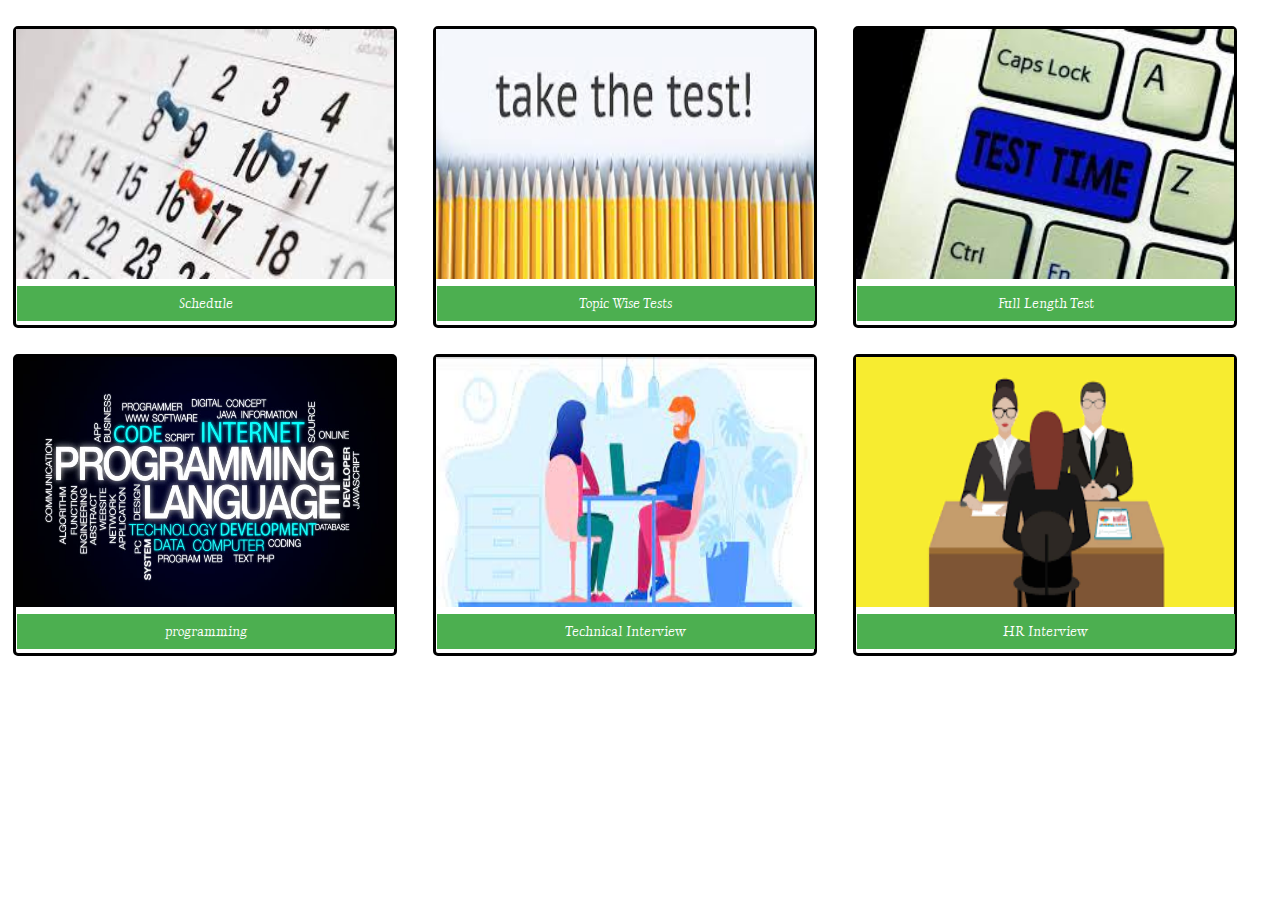
<file: index.html>
<!DOCTYPE html>
<html lang="en">

<head>
    <meta charset="UTF-8">
    <meta http-equiv="X-UA-Compatible" content="IE=edge">
    <link href="https://fonts.googleapis.com/css2?family=Luxurious+Roman&display=swap" rel="stylesheet">
    <link rel="stylesheet" href="index.css" />
    <title>home page</title>
</head>

<body>
    <div class="container">
        <div class="row1">
            <div class="tabs">

                <div class="image">
                    <img src="/images/schedule.jpg" alt="">
                </div>
                <div class="tab_name"> 
                    <form>
                        <button class="button button1" formaction="schedule.html">Schedule</button>
                      </form>
                </div>
            </div>
            <div class="tabs">
                <div class="image">
                    <img src="/images/teake ur test.jpg" alt="">
                </div>
                <div class="tab_name"> 
                    <form>
                        <button class="button button1" formaction="twt.html">Topic Wise Tests</button>
                      </form>
                </div>
            </div>
            <div class="tabs">
                <div class="image">
                    <img src="/images/test time.jpg" alt="">
                </div>
                <div class="tab_name"> 
                    <form>
                        <button class="button button1" formaction="flt.html">Full Length Test</button>
                      </form>
                </div>
            </div>
        </div>

        <div class="row2">
            <div class="tabs"> 
                <div class="image">
                    <img src="/images/programming.jpg" alt="">
                </div>
                <div class="tab_name"> 
                    <form>
                        <button class="button button1" formaction="schedule.html">programming</button>
                      </form>
                </div>
            </div>
            <div class="tabs"> 
                <div class="image">
                    <img src="/images/tr.jpg" alt="">
                </div>
                <div class="tab_name"> 
                    <form>
                        <button class="button button1" formaction="schedule.html">Technical Interview</button>
                      </form>
                </div>
            </div>
            <div class="tabs"> 
                <div class="image">
                    <img src="/images/hr.png" alt="">
                </div>
                <div class="tab_name"> 
                    <form>
                        <button class="button button1" formaction="schedule.html">HR Interview</button>
                      </form>
                </div>
            </div>
        </div>
    </div>
    
</body>

</html>
</file>
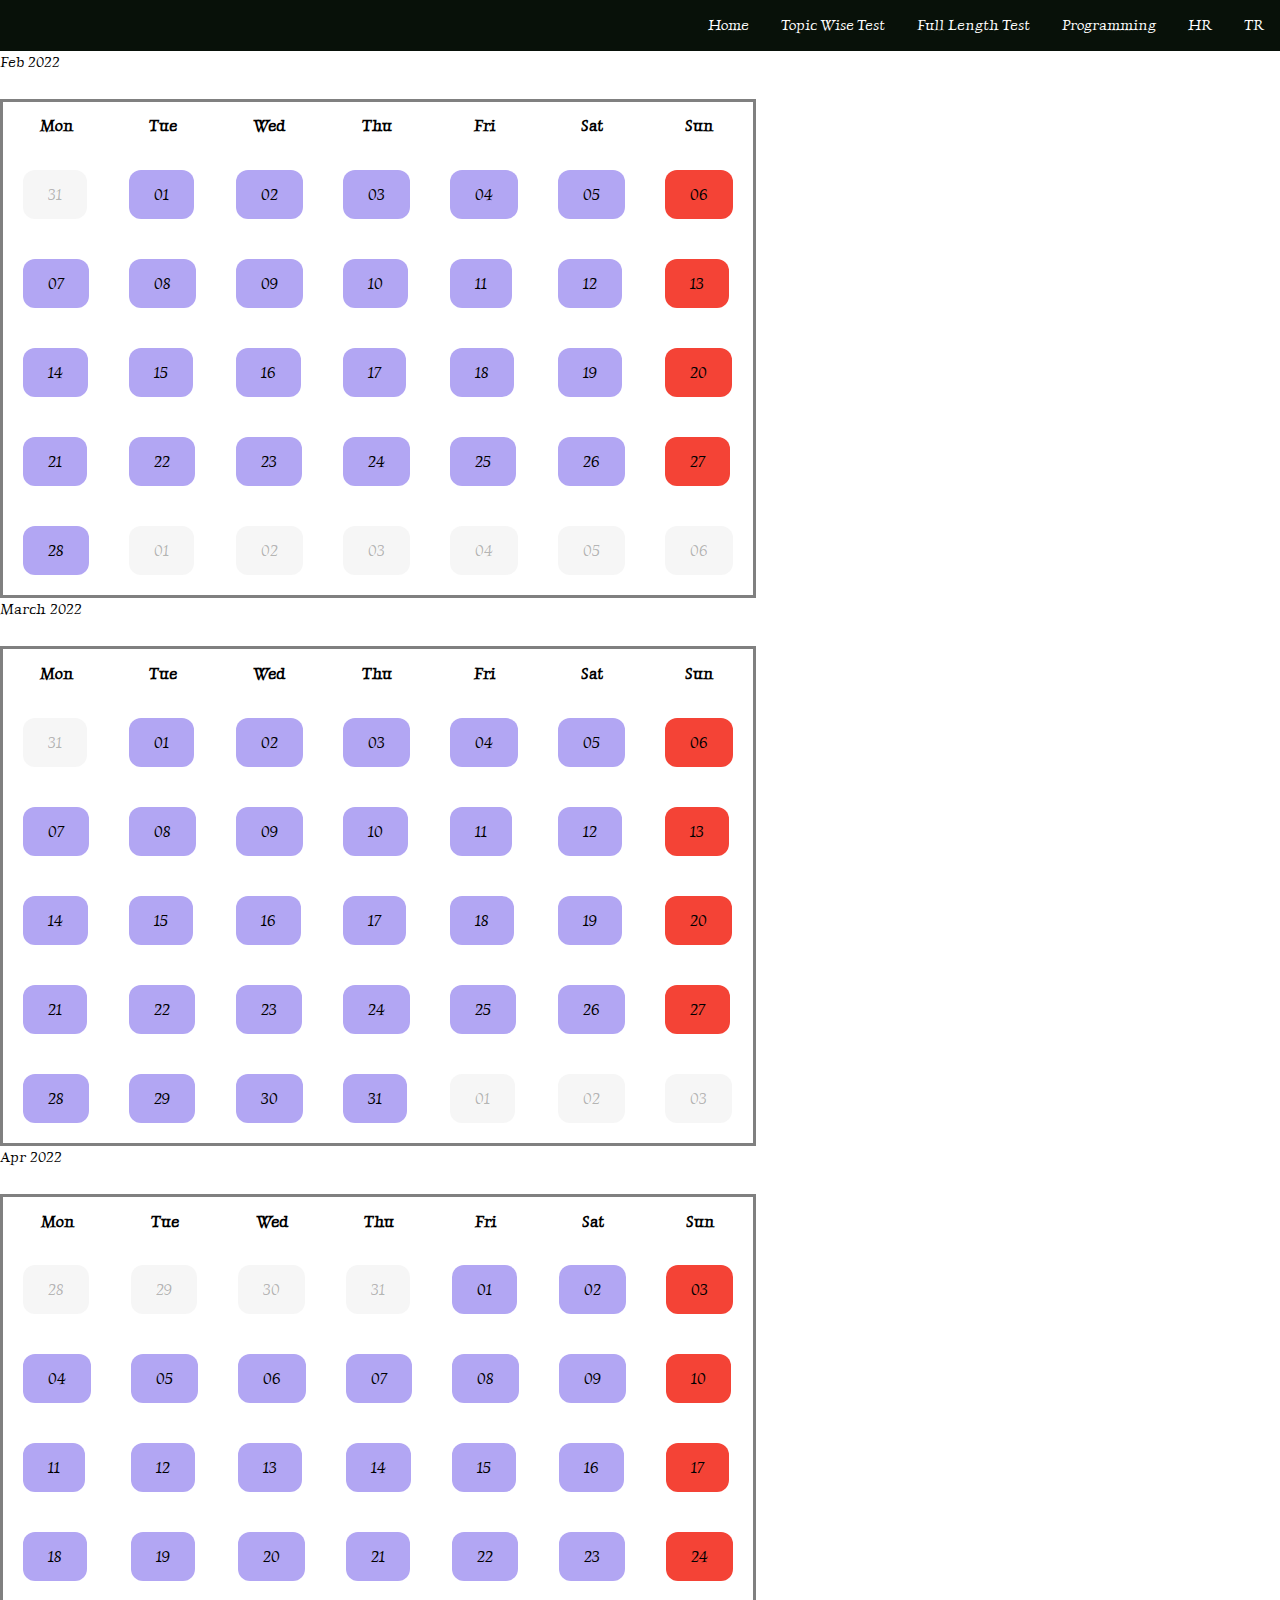
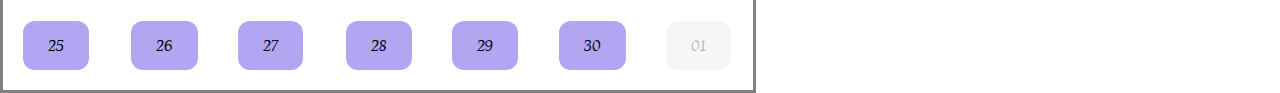
<file: schedule.html>
<html>

<head>
    <title>Schedule</title>
    <link rel="stylesheet" href="schedule.css">
    <link href="https://fonts.googleapis.com/css2?family=Luxurious+Roman&display=swap" rel="stylesheet">
    <!--<link href="https://cdn.jsdelivr.net/npm/bootstrap@5.1.0/dist/css/bootstrap.min.css" rel="stylesheet"
        integrity="sha384-KyZXEAg3QhqLMpG8r+8fhAXLRk2vvoC2f3B09zVXn8CA5QIVfZOJ3BCsw2P0p/We" crossorigin="anonymous">-->
    <link rel="stylesheet" href="https://www.w3schools.com/w3css/4/w3.css">
</head>

<!--
<div class="modal fade" id="newTask" tabindex="-1" aria-labelledby="newTaskLabel" aria-hidden="true">
    <div class="modal-dialog">
        <div class="modal-content">
            <div class="modal-header">
                <h5 class="modal-title" id="newTaskLabel">Modal title</h5>
                <button type="button" class="btn-close" data-bs-dismiss="modal" aria-label="Close"></button>
            </div>
            <div class="modal-body">
                <div class="mb-3">
                    <label for="imgURL" class="form-label">
                        Image URL
                    </label>
                    <input type="url" class="form-control" id="imgURL" aria-describedby="emailHelp">
                </div>
                <div class="mb-3">
                    <label for="taskTitle" class="form-label">
                        Task Title
                    </label>
                    <input type="url" class="form-control" id="taskTitle" aria-describedby="emailHelp">
                </div>
                <div class="mb-3">
                    <label for="taskType" class="form-label">
                        Task Type
                    </label>
                    <input type="url" class="form-control" id="taskType" aria-describedby="emailHelp">
                </div>
                <div class="mb-3">
                    <label for="taskDesc" class="form-label">
                        Task Description
                    </label>
                    <textarea name="" id="taskDesc" rows="3" class="form-control"></textarea>
                </div>
            </div>
            <div class="modal-footer">
                <button type="button" class="btn btn-secondary" data-bs-dismiss="modal">Close</button>
                <button type="button" class="btn btn-primary" onclick="addNewCard()" data-bs-dismiss="modal">Save changes</button>
            </div>
        </div>
    </div>
</div>
-->

<ul><li style="float:right"><a href=" ">TR</a></li>
    <li style="float:right"><a href=" ">HR</a></li>
    <li style="float:right"><a href=" ">Programming</a></li>
    <li style="float:right"><a href="flt.html">Full Length Test</a></li>
    <li style="float:right"><a href="twt.html">Topic Wise Test</a></li>
    <li style="float:right"><a class="active" href="index.html">Home</a></li>
  </ul>
<body>
      <div>
    <div class="content">
        <p>Feb 2022</p>
        <table>
            <tr>
                <th>Mon</th>
                <th>Tue</th>
                <th>Wed</th>
                <th>Thu</th>
                <th>Fri</th>
                <th>Sat</th>
                <th>Sun</th>
            </tr>
            <tr>
                <td><button disabled>31</button></td>
                <td>
                    <div class="buttonM">
                        <button class="button1"
                            onclick="document.getElementById('id01').style.display='block'">01</button>
                        <div id="id01" class="w3-modal">
                            <div class="w3-modal-content">
                                <div class="w3-container">
                                    <span onclick="document.getElementById('id01').style.display='none'"
                                        class="w3-button w3-display-topright">&times;</span>
                                    <p>Some text. Some text. Some text.</p>
                                    <p>Some text. Some text. Some text.</p>
                                </div>
                            </div>
                        </div>
                    </div>
                </td>
                <td>
                    <div class="buttonM">
                        <button class="button1"
                            onclick="document.getElementById('id01').style.display='block'">02</button>
                        <div id="id01" class="w3-modal">
                            <div class="w3-modal-content">
                                <div class="w3-container">
                                    <span onclick="document.getElementById('id01').style.display='none'"
                                        class="w3-button w3-display-topright">&times;</span>
                                    <p>Some text. Some text. Some text.</p>
                                    <p>Some text. Some text. Some text.</p>
                                </div>
                            </div>
                        </div>
                    </div>
                </td>
                <td>
                    <div class="buttonM">
                        <button class="button1"
                            onclick="document.getElementById('id01').style.display='block'">03</button>
                        <div id="id01" class="w3-modal">
                            <div class="w3-modal-content">
                                <div class="w3-container">
                                    <span onclick="document.getElementById('id01').style.display='none'"
                                        class="w3-button w3-display-topright">&times;</span>
                                    <p>Some text. Some text. Some text.</p>
                                    <p>Some text. Some text. Some text.</p>
                                </div>
                            </div>
                        </div>
                    </div>
                </td>
                <td>
                    <div class="buttonM">
                        <button class="button1"
                            onclick="document.getElementById('id01').style.display='block'">04</button>
                        <div id="id01" class="w3-modal">
                            <div class="w3-modal-content">
                                <div class="w3-container">
                                    <span onclick="document.getElementById('id01').style.display='none'"
                                        class="w3-button w3-display-topright">&times;</span>
                                    <p>Some text. Some text. Some text.</p>
                                    <p>Some text. Some text. Some text.</p>
                                </div>
                            </div>
                        </div>
                    </div>
                </td>
                <td>
                    <div class="buttonM">
                        <button class="button1"
                            onclick="document.getElementById('id01').style.display='block'">05</button>
                        <div id="id01" class="w3-modal">
                            <div class="w3-modal-content">
                                <div class="w3-container">
                                    <span onclick="document.getElementById('id01').style.display='none'"
                                        class="w3-button w3-display-topright">&times;</span>
                                    <p>Some text. Some text. Some text.</p>
                                    <p>Some text. Some text. Some text.</p>
                                </div>
                            </div>
                        </div>
                    </div>
                </td>
                <td>
                    <div class="buttonM">
                        <button class="sunBtn"
                            onclick="document.getElementById('id01').style.display='block'">06</button>
                        <div id="id01" class="w3-modal">
                            <div class="w3-modal-content">
                                <div class="w3-container">
                                    <span onclick="document.getElementById('id01').style.display='none'"
                                        class="w3-button w3-display-topright">&times;</span>
                                    <p>Some text. Some text. Some text.</p>
                                    <p>Some text. Some text. Some text.</p>
                                </div>
                            </div>
                        </div>
                    </div>
                </td>
            </tr>
            <tr>
                <td>
                    <div class="buttonM">
                        <button class="button1"
                            onclick="document.getElementById('id01').style.display='block'">07</button>
                        <div id="id01" class="w3-modal">
                            <div class="w3-modal-content">
                                <div class="w3-container">
                                    <span onclick="document.getElementById('id01').style.display='none'"
                                        class="w3-button w3-display-topright">&times;</span>
                                    <p>Some text. Some text. Some text.</p>
                                    <p>Some text. Some text. Some text.</p>
                                </div>
                            </div>
                        </div>
                    </div>
                </td>
                <td>
                    <div class="buttonM">
                        <button class="button1"
                            onclick="document.getElementById('id01').style.display='block'">08</button>
                        <div id="id01" class="w3-modal">
                            <div class="w3-modal-content">
                                <div class="w3-container">
                                    <span onclick="document.getElementById('id01').style.display='none'"
                                        class="w3-button w3-display-topright">&times;</span>
                                    <p>Some text. Some text. Some text.</p>
                                    <p>Some text. Some text. Some text.</p>
                                </div>
                            </div>
                        </div>
                    </div>
                </td>
                <td>
                    <div class="buttonM">
                        <button class="button1"
                            onclick="document.getElementById('id01').style.display='block'">09</button>
                        <div id="id01" class="w3-modal">
                            <div class="w3-modal-content">
                                <div class="w3-container">
                                    <span onclick="document.getElementById('id01').style.display='none'"
                                        class="w3-button w3-display-topright">&times;</span>
                                    <p>Some text. Some text. Some text.</p>
                                    <p>Some text. Some text. Some text.</p>
                                </div>
                            </div>
                        </div>
                    </div>
                </td>
                <td><div class="buttonM">
                    <button class="button1"
                        onclick="document.getElementById('id01').style.display='block'">10</button>
                    <div id="id01" class="w3-modal">
                        <div class="w3-modal-content">
                            <div class="w3-container">
                                <span onclick="document.getElementById('id01').style.display='none'"
                                    class="w3-button w3-display-topright">&times;</span>
                                <p>Some text. Some text. Some text.</p>
                                <p>Some text. Some text. Some text.</p>
                            </div>
                        </div>
                    </div>
                </div></td>
                <td><div class="buttonM">
                    <button class="button1"
                        onclick="document.getElementById('id01').style.display='block'">11</button>
                    <div id="id01" class="w3-modal">
                        <div class="w3-modal-content">
                            <div class="w3-container">
                                <span onclick="document.getElementById('id01').style.display='none'"
                                    class="w3-button w3-display-topright">&times;</span>
                                <p>Some text. Some text. Some text.</p>
                                <p>Some text. Some text. Some text.</p>
                            </div>
                        </div>
                    </div>
                </div></td>
                <td><div class="buttonM">
                    <button class="button1"
                        onclick="document.getElementById('id01').style.display='block'">12</button>
                    <div id="id01" class="w3-modal">
                        <div class="w3-modal-content">
                            <div class="w3-container">
                                <span onclick="document.getElementById('id01').style.display='none'"
                                    class="w3-button w3-display-topright">&times;</span>
                                <p>Some text. Some text. Some text.</p>
                                <p>Some text. Some text. Some text.</p>
                            </div>
                        </div>
                    </div>
                </div></td>
                <td><div class="buttonM">
                    <button class="sunBtn"
                        onclick="document.getElementById('id01').style.display='block'">13</button>
                    <div id="id01" class="w3-modal">
                        <div class="w3-modal-content">
                            <div class="w3-container">
                                <span onclick="document.getElementById('id01').style.display='none'"
                                    class="w3-button w3-display-topright">&times;</span>
                                <p>Some text. Some text. Some text.</p>
                                <p>Some text. Some text. Some text.</p>
                            </div>
                        </div>
                    </div>
                </div></td>
            </tr>
            <tr>
                <td><div class="buttonM">
                    <button class="button1"
                        onclick="document.getElementById('id01').style.display='block'">14</button>
                    <div id="id01" class="w3-modal">
                        <div class="w3-modal-content">
                            <div class="w3-container">
                                <span onclick="document.getElementById('id01').style.display='none'"
                                    class="w3-button w3-display-topright">&times;</span>
                                <p>Some text. Some text. Some text.</p>
                                <p>Some text. Some text. Some text.</p>
                            </div>
                        </div>
                    </div></td>
                <td><div class="buttonM">
                    <button class="button1"
                        onclick="document.getElementById('id01').style.display='block'">15</button>
                    <div id="id01" class="w3-modal">
                        <div class="w3-modal-content">
                            <div class="w3-container">
                                <span onclick="document.getElementById('id01').style.display='none'"
                                    class="w3-button w3-display-topright">&times;</span>
                                <p>Some text. Some text. Some text.</p>
                                <p>Some text. Some text. Some text.</p>
                            </div>
                        </div>
                    </div></td>
                <td><div class="buttonM">
                    <button class="button1"
                        onclick="document.getElementById('id01').style.display='block'">16</button>
                    <div id="id01" class="w3-modal">
                        <div class="w3-modal-content">
                            <div class="w3-container">
                                <span onclick="document.getElementById('id01').style.display='none'"
                                    class="w3-button w3-display-topright">&times;</span>
                                <p>Some text. Some text. Some text.</p>
                                <p>Some text. Some text. Some text.</p>
                            </div>
                        </div>
                    </div></td>
                <td><div class="buttonM">
                    <button class="button1"
                        onclick="document.getElementById('id01').style.display='block'">17</button>
                    <div id="id01" class="w3-modal">
                        <div class="w3-modal-content">
                            <div class="w3-container">
                                <span onclick="document.getElementById('id01').style.display='none'"
                                    class="w3-button w3-display-topright">&times;</span>
                                <p>Some text. Some text. Some text.</p>
                                <p>Some text. Some text. Some text.</p>
                            </div>
                        </div>
                    </div></td>
                <td><div class="buttonM">
                    <button class="button1"
                        onclick="document.getElementById('id01').style.display='block'">18</button>
                    <div id="id01" class="w3-modal">
                        <div class="w3-modal-content">
                            <div class="w3-container">
                                <span onclick="document.getElementById('id01').style.display='none'"
                                    class="w3-button w3-display-topright">&times;</span>
                                <p>Some text. Some text. Some text.</p>
                                <p>Some text. Some text. Some text.</p>
                            </div>
                        </div>
                    </div></td>
                <td><div class="buttonM">
                    <button class="button1"
                        onclick="document.getElementById('id01').style.display='block'">19</button>
                    <div id="id01" class="w3-modal">
                        <div class="w3-modal-content">
                            <div class="w3-container">
                                <span onclick="document.getElementById('id01').style.display='none'"
                                    class="w3-button w3-display-topright">&times;</span>
                                <p>Some text. Some text. Some text.</p>
                                <p>Some text. Some text. Some text.</p>
                            </div>
                        </div>
                    </div></td>
                <td><div class="buttonM">
                    <button class="sunBtn"
                        onclick="document.getElementById('id01').style.display='block'">20</button>
                    <div id="id01" class="w3-modal">
                        <div class="w3-modal-content">
                            <div class="w3-container">
                                <span onclick="document.getElementById('id01').style.display='none'"
                                    class="w3-button w3-display-topright">&times;</span>
                                <p>Some text. Some text. Some text.</p>
                                <p>Some text. Some text. Some text.</p>
                            </div>
                        </div>
                    </div>
                </div></td>
            </tr>
            <tr>
                <td><div class="buttonM">
                    <button class="button1"
                        onclick="document.getElementById('id01').style.display='block'">21</button>
                    <div id="id01" class="w3-modal">
                        <div class="w3-modal-content">
                            <div class="w3-container">
                                <span onclick="document.getElementById('id01').style.display='none'"
                                    class="w3-button w3-display-topright">&times;</span>
                                <p>Some text. Some text. Some text.</p>
                                <p>Some text. Some text. Some text.</p>
                            </div>
                        </div>
                    </div></td>
                <td><div class="buttonM">
                    <button class="button1"
                        onclick="document.getElementById('id01').style.display='block'">22</button>
                    <div id="id01" class="w3-modal">
                        <div class="w3-modal-content">
                            <div class="w3-container">
                                <span onclick="document.getElementById('id01').style.display='none'"
                                    class="w3-button w3-display-topright">&times;</span>
                                <p>Some text. Some text. Some text.</p>
                                <p>Some text. Some text. Some text.</p>
                            </div>
                        </div>
                    </div></td>
                <td><div class="buttonM">
                    <button class="button1"
                        onclick="document.getElementById('id01').style.display='block'">23</button>
                    <div id="id01" class="w3-modal">
                        <div class="w3-modal-content">
                            <div class="w3-container">
                                <span onclick="document.getElementById('id01').style.display='none'"
                                    class="w3-button w3-display-topright">&times;</span>
                                <p>Some text. Some text. Some text.</p>
                                <p>Some text. Some text. Some text.</p>
                            </div>
                        </div>
                    </div></td>
                <td><div class="buttonM">
                    <button class="button1"
                        onclick="document.getElementById('id01').style.display='block'">24</button>
                    <div id="id01" class="w3-modal">
                        <div class="w3-modal-content">
                            <div class="w3-container">
                                <span onclick="document.getElementById('id01').style.display='none'"
                                    class="w3-button w3-display-topright">&times;</span>
                                <p>Some text. Some text. Some text.</p>
                                <p>Some text. Some text. Some text.</p>
                            </div>
                        </div>
                    </div></td>
                <td><div class="buttonM">
                    <button class="button1"
                        onclick="document.getElementById('id01').style.display='block'">25</button>
                    <div id="id01" class="w3-modal">
                        <div class="w3-modal-content">
                            <div class="w3-container">
                                <span onclick="document.getElementById('id01').style.display='none'"
                                    class="w3-button w3-display-topright">&times;</span>
                                <p>Some text. Some text. Some text.</p>
                                <p>Some text. Some text. Some text.</p>
                            </div>
                        </div>
                    </div></td>
                <td><div class="buttonM">
                    <button class="button1"
                        onclick="document.getElementById('id01').style.display='block'">26</button>
                    <div id="id01" class="w3-modal">
                        <div class="w3-modal-content">
                            <div class="w3-container">
                                <span onclick="document.getElementById('id01').style.display='none'"
                                    class="w3-button w3-display-topright">&times;</span>
                                <p>Some text. Some text. Some text.</p>
                                <p>Some text. Some text. Some text.</p>
                            </div>
                        </div>
                    </div></td>
                <td><div class="buttonM">
                    <button class="sunBtn"
                        onclick="document.getElementById('id01').style.display='block'">27</button>
                    <div id="id01" class="w3-modal">
                        <div class="w3-modal-content">
                            <div class="w3-container">
                                <span onclick="document.getElementById('id01').style.display='none'"
                                    class="w3-button w3-display-topright">&times;</span>
                                <p>Some text. Some text. Some text.</p>
                                <p>Some text. Some text. Some text.</p>
                            </div>
                        </div>
                    </div>
                </div></td>
            </tr>
            <tr>
                <td><div class="buttonM">
                    <button class="button1"
                        onclick="document.getElementById('id01').style.display='block'">28</button>
                    <div id="id01" class="w3-modal">
                        <div class="w3-modal-content">
                            <div class="w3-container">
                                <span onclick="document.getElementById('id01').style.display='none'"
                                    class="w3-button w3-display-topright">&times;</span>
                                <p>Some text. Some text. Some text.</p>
                                <p>Some text. Some text. Some text.</p>
                            </div>
                        </div>
                    </div></td>
                <td><button disabled>01</button></td>
                <td><button disabled>02</button></td>
                <td><button disabled>03</button></td>
                <td><button disabled>04</button></td>
                <td><button disabled>05</button></td>
                <td><button disabled>06</button></td>
            </tr>
        </table>
    </div></div>
    
    <div>
        <div class="content">
            <p>March 2022</p>
            <table>
                <tr>
                    <th>Mon</th>
                    <th>Tue</th>
                    <th>Wed</th>
                    <th>Thu</th>
                    <th>Fri</th>
                    <th>Sat</th>
                    <th>Sun</th>
                </tr>
                <tr>
                    <td><button disabled>31</button></td>
                    <td>
                        <div class="buttonM">
                            <button class="button1"
                                onclick="document.getElementById('id01').style.display='block'">01</button>
                            <div id="id01" class="w3-modal">
                                <div class="w3-modal-content">
                                    <div class="w3-container">
                                        <span onclick="document.getElementById('id01').style.display='none'"
                                            class="w3-button w3-display-topright">&times;</span>
                                        <p>Some text. Some text. Some text.</p>
                                        <p>Some text. Some text. Some text.</p>
                                    </div>
                                </div>
                            </div>
                        </div>
                    </td>
                    <td>
                        <div class="buttonM">
                            <button class="button1"
                                onclick="document.getElementById('id01').style.display='block'">02</button>
                            <div id="id01" class="w3-modal">
                                <div class="w3-modal-content">
                                    <div class="w3-container">
                                        <span onclick="document.getElementById('id01').style.display='none'"
                                            class="w3-button w3-display-topright">&times;</span>
                                        <p>Some text. Some text. Some text.</p>
                                        <p>Some text. Some text. Some text.</p>
                                    </div>
                                </div>
                            </div>
                        </div>
                    </td>
                    <td>
                        <div class="buttonM">
                            <button class="button1"
                                onclick="document.getElementById('id01').style.display='block'">03</button>
                            <div id="id01" class="w3-modal">
                                <div class="w3-modal-content">
                                    <div class="w3-container">
                                        <span onclick="document.getElementById('id01').style.display='none'"
                                            class="w3-button w3-display-topright">&times;</span>
                                        <p>Some text. Some text. Some text.</p>
                                        <p>Some text. Some text. Some text.</p>
                                    </div>
                                </div>
                            </div>
                        </div>
                    </td>
                    <td>
                        <div class="buttonM">
                            <button class="button1"
                                onclick="document.getElementById('id01').style.display='block'">04</button>
                            <div id="id01" class="w3-modal">
                                <div class="w3-modal-content">
                                    <div class="w3-container">
                                        <span onclick="document.getElementById('id01').style.display='none'"
                                            class="w3-button w3-display-topright">&times;</span>
                                        <p>Some text. Some text. Some text.</p>
                                        <p>Some text. Some text. Some text.</p>
                                    </div>
                                </div>
                            </div>
                        </div>
                    </td>
                    <td>
                        <div class="buttonM">
                            <button class="button1"
                                onclick="document.getElementById('id01').style.display='block'">05</button>
                            <div id="id01" class="w3-modal">
                                <div class="w3-modal-content">
                                    <div class="w3-container">
                                        <span onclick="document.getElementById('id01').style.display='none'"
                                            class="w3-button w3-display-topright">&times;</span>
                                        <p>Some text. Some text. Some text.</p>
                                        <p>Some text. Some text. Some text.</p>
                                    </div>
                                </div>
                            </div>
                        </div>
                    </td>
                    <td>
                        <div class="buttonM">
                            <button class="sunBtn"
                                onclick="document.getElementById('id01').style.display='block'">06</button>
                            <div id="id01" class="w3-modal">
                                <div class="w3-modal-content">
                                    <div class="w3-container">
                                        <span onclick="document.getElementById('id01').style.display='none'"
                                            class="w3-button w3-display-topright">&times;</span>
                                        <p>Some text. Some text. Some text.</p>
                                        <p>Some text. Some text. Some text.</p>
                                    </div>
                                </div>
                            </div>
                        </div>
                    </td>
                </tr>
                <tr>
                    <td>
                        <div class="buttonM">
                            <button class="button1"
                                onclick="document.getElementById('id01').style.display='block'">07</button>
                            <div id="id01" class="w3-modal">
                                <div class="w3-modal-content">
                                    <div class="w3-container">
                                        <span onclick="document.getElementById('id01').style.display='none'"
                                            class="w3-button w3-display-topright">&times;</span>
                                        <p>Some text. Some text. Some text.</p>
                                        <p>Some text. Some text. Some text.</p>
                                    </div>
                                </div>
                            </div>
                        </div>
                    </td>
                    <td>
                        <div class="buttonM">
                            <button class="button1"
                                onclick="document.getElementById('id01').style.display='block'">08</button>
                            <div id="id01" class="w3-modal">
                                <div class="w3-modal-content">
                                    <div class="w3-container">
                                        <span onclick="document.getElementById('id01').style.display='none'"
                                            class="w3-button w3-display-topright">&times;</span>
                                        <p>Some text. Some text. Some text.</p>
                                        <p>Some text. Some text. Some text.</p>
                                    </div>
                                </div>
                            </div>
                        </div>
                    </td>
                    <td>
                        <div class="buttonM">
                            <button class="button1"
                                onclick="document.getElementById('id01').style.display='block'">09</button>
                            <div id="id01" class="w3-modal">
                                <div class="w3-modal-content">
                                    <div class="w3-container">
                                        <span onclick="document.getElementById('id01').style.display='none'"
                                            class="w3-button w3-display-topright">&times;</span>
                                        <p>Some text. Some text. Some text.</p>
                                        <p>Some text. Some text. Some text.</p>
                                    </div>
                                </div>
                            </div>
                        </div>
                    </td>
                    <td><div class="buttonM">
                        <button class="button1"
                            onclick="document.getElementById('id01').style.display='block'">10</button>
                        <div id="id01" class="w3-modal">
                            <div class="w3-modal-content">
                                <div class="w3-container">
                                    <span onclick="document.getElementById('id01').style.display='none'"
                                        class="w3-button w3-display-topright">&times;</span>
                                    <p>Some text. Some text. Some text.</p>
                                    <p>Some text. Some text. Some text.</p>
                                </div>
                            </div>
                        </div>
                    </div></td>
                    <td><div class="buttonM">
                        <button class="button1"
                            onclick="document.getElementById('id01').style.display='block'">11</button>
                        <div id="id01" class="w3-modal">
                            <div class="w3-modal-content">
                                <div class="w3-container">
                                    <span onclick="document.getElementById('id01').style.display='none'"
                                        class="w3-button w3-display-topright">&times;</span>
                                    <p>Some text. Some text. Some text.</p>
                                    <p>Some text. Some text. Some text.</p>
                                </div>
                            </div>
                        </div>
                    </div></td>
                    <td><div class="buttonM">
                        <button class="button1"
                            onclick="document.getElementById('id01').style.display='block'">12</button>
                        <div id="id01" class="w3-modal">
                            <div class="w3-modal-content">
                                <div class="w3-container">
                                    <span onclick="document.getElementById('id01').style.display='none'"
                                        class="w3-button w3-display-topright">&times;</span>
                                    <p>Some text. Some text. Some text.</p>
                                    <p>Some text. Some text. Some text.</p>
                                </div>
                            </div>
                        </div>
                    </div></td>
                    <td><div class="buttonM">
                        <button class="sunBtn"
                            onclick="document.getElementById('id01').style.display='block'">13</button>
                        <div id="id01" class="w3-modal">
                            <div class="w3-modal-content">
                                <div class="w3-container">
                                    <span onclick="document.getElementById('id01').style.display='none'"
                                        class="w3-button w3-display-topright">&times;</span>
                                    <p>Some text. Some text. Some text.</p>
                                    <p>Some text. Some text. Some text.</p>
                                </div>
                            </div>
                        </div>
                    </div></td>
                </tr>
                <tr>
                    <td><div class="buttonM">
                        <button class="button1"
                            onclick="document.getElementById('id01').style.display='block'">14</button>
                        <div id="id01" class="w3-modal">
                            <div class="w3-modal-content">
                                <div class="w3-container">
                                    <span onclick="document.getElementById('id01').style.display='none'"
                                        class="w3-button w3-display-topright">&times;</span>
                                    <p>Some text. Some text. Some text.</p>
                                    <p>Some text. Some text. Some text.</p>
                                </div>
                            </div>
                        </div></td>
                    <td><div class="buttonM">
                        <button class="button1"
                            onclick="document.getElementById('id01').style.display='block'">15</button>
                        <div id="id01" class="w3-modal">
                            <div class="w3-modal-content">
                                <div class="w3-container">
                                    <span onclick="document.getElementById('id01').style.display='none'"
                                        class="w3-button w3-display-topright">&times;</span>
                                    <p>Some text. Some text. Some text.</p>
                                    <p>Some text. Some text. Some text.</p>
                                </div>
                            </div>
                        </div></td>
                    <td><div class="buttonM">
                        <button class="button1"
                            onclick="document.getElementById('id01').style.display='block'">16</button>
                        <div id="id01" class="w3-modal">
                            <div class="w3-modal-content">
                                <div class="w3-container">
                                    <span onclick="document.getElementById('id01').style.display='none'"
                                        class="w3-button w3-display-topright">&times;</span>
                                    <p>Some text. Some text. Some text.</p>
                                    <p>Some text. Some text. Some text.</p>
                                </div>
                            </div>
                        </div></td>
                    <td><div class="buttonM">
                        <button class="button1"
                            onclick="document.getElementById('id01').style.display='block'">17</button>
                        <div id="id01" class="w3-modal">
                            <div class="w3-modal-content">
                                <div class="w3-container">
                                    <span onclick="document.getElementById('id01').style.display='none'"
                                        class="w3-button w3-display-topright">&times;</span>
                                    <p>Some text. Some text. Some text.</p>
                                    <p>Some text. Some text. Some text.</p>
                                </div>
                            </div>
                        </div></td>
                    <td><div class="buttonM">
                        <button class="button1"
                            onclick="document.getElementById('id01').style.display='block'">18</button>
                        <div id="id01" class="w3-modal">
                            <div class="w3-modal-content">
                                <div class="w3-container">
                                    <span onclick="document.getElementById('id01').style.display='none'"
                                        class="w3-button w3-display-topright">&times;</span>
                                    <p>Some text. Some text. Some text.</p>
                                    <p>Some text. Some text. Some text.</p>
                                </div>
                            </div>
                        </div></td>
                    <td><div class="buttonM">
                        <button class="button1"
                            onclick="document.getElementById('id01').style.display='block'">19</button>
                        <div id="id01" class="w3-modal">
                            <div class="w3-modal-content">
                                <div class="w3-container">
                                    <span onclick="document.getElementById('id01').style.display='none'"
                                        class="w3-button w3-display-topright">&times;</span>
                                    <p>Some text. Some text. Some text.</p>
                                    <p>Some text. Some text. Some text.</p>
                                </div>
                            </div>
                        </div></td>
                    <td><div class="buttonM">
                        <button class="sunBtn"
                            onclick="document.getElementById('id01').style.display='block'">20</button>
                        <div id="id01" class="w3-modal">
                            <div class="w3-modal-content">
                                <div class="w3-container">
                                    <span onclick="document.getElementById('id01').style.display='none'"
                                        class="w3-button w3-display-topright">&times;</span>
                                    <p>Some text. Some text. Some text.</p>
                                    <p>Some text. Some text. Some text.</p>
                                </div>
                            </div>
                        </div>
                    </div></td>
                </tr>
                <tr>
                    <td><div class="buttonM">
                        <button class="button1"
                            onclick="document.getElementById('id01').style.display='block'">21</button>
                        <div id="id01" class="w3-modal">
                            <div class="w3-modal-content">
                                <div class="w3-container">
                                    <span onclick="document.getElementById('id01').style.display='none'"
                                        class="w3-button w3-display-topright">&times;</span>
                                    <p>Some text. Some text. Some text.</p>
                                    <p>Some text. Some text. Some text.</p>
                                </div>
                            </div>
                        </div></td>
                    <td><div class="buttonM">
                        <button class="button1"
                            onclick="document.getElementById('id01').style.display='block'">22</button>
                        <div id="id01" class="w3-modal">
                            <div class="w3-modal-content">
                                <div class="w3-container">
                                    <span onclick="document.getElementById('id01').style.display='none'"
                                        class="w3-button w3-display-topright">&times;</span>
                                    <p>Some text. Some text. Some text.</p>
                                    <p>Some text. Some text. Some text.</p>
                                </div>
                            </div>
                        </div></td>
                    <td><div class="buttonM">
                        <button class="button1"
                            onclick="document.getElementById('id01').style.display='block'">23</button>
                        <div id="id01" class="w3-modal">
                            <div class="w3-modal-content">
                                <div class="w3-container">
                                    <span onclick="document.getElementById('id01').style.display='none'"
                                        class="w3-button w3-display-topright">&times;</span>
                                    <p>Some text. Some text. Some text.</p>
                                    <p>Some text. Some text. Some text.</p>
                                </div>
                            </div>
                        </div></td>
                    <td><div class="buttonM">
                        <button class="button1"
                            onclick="document.getElementById('id01').style.display='block'">24</button>
                        <div id="id01" class="w3-modal">
                            <div class="w3-modal-content">
                                <div class="w3-container">
                                    <span onclick="document.getElementById('id01').style.display='none'"
                                        class="w3-button w3-display-topright">&times;</span>
                                    <p>Some text. Some text. Some text.</p>
                                    <p>Some text. Some text. Some text.</p>
                                </div>
                            </div>
                        </div></td>
                    <td><div class="buttonM">
                        <button class="button1"
                            onclick="document.getElementById('id01').style.display='block'">25</button>
                        <div id="id01" class="w3-modal">
                            <div class="w3-modal-content">
                                <div class="w3-container">
                                    <span onclick="document.getElementById('id01').style.display='none'"
                                        class="w3-button w3-display-topright">&times;</span>
                                    <p>Some text. Some text. Some text.</p>
                                    <p>Some text. Some text. Some text.</p>
                                </div>
                            </div>
                        </div></td>
                    <td><div class="buttonM">
                        <button class="button1"
                            onclick="document.getElementById('id01').style.display='block'">26</button>
                        <div id="id01" class="w3-modal">
                            <div class="w3-modal-content">
                                <div class="w3-container">
                                    <span onclick="document.getElementById('id01').style.display='none'"
                                        class="w3-button w3-display-topright">&times;</span>
                                    <p>Some text. Some text. Some text.</p>
                                    <p>Some text. Some text. Some text.</p>
                                </div>
                            </div>
                        </div></td>
                    <td><div class="buttonM">
                        <button class="sunBtn"
                            onclick="document.getElementById('id01').style.display='block'">27</button>
                        <div id="id01" class="w3-modal">
                            <div class="w3-modal-content">
                                <div class="w3-container">
                                    <span onclick="document.getElementById('id01').style.display='none'"
                                        class="w3-button w3-display-topright">&times;</span>
                                    <p>Some text. Some text. Some text.</p>
                                    <p>Some text. Some text. Some text.</p>
                                </div>
                            </div>
                        </div>
                    </div></td>
                </tr>
                <tr>
                    <td><div class="buttonM">
                        <button class="button1"
                            onclick="document.getElementById('id01').style.display='block'">28</button>
                        <div id="id01" class="w3-modal">
                            <div class="w3-modal-content">
                                <div class="w3-container">
                                    <span onclick="document.getElementById('id01').style.display='none'"
                                        class="w3-button w3-display-topright">&times;</span>
                                    <p>Some text. Some text. Some text.</p>
                                    <p>Some text. Some text. Some text.</p>
                                </div>
                            </div>
                        </div></td>
                        
                    <td><div class="buttonM">
                        <button class="button1"
                            onclick="document.getElementById('id01').style.display='block'">29</button>
                        <div id="id01" class="w3-modal">
                            <div class="w3-modal-content">
                                <div class="w3-container">
                                    <span onclick="document.getElementById('id01').style.display='none'"
                                        class="w3-button w3-display-topright">&times;</span>
                                    <p>Some text. Some text. Some text.</p>
                                    <p>Some text. Some text. Some text.</p>
                                </div>
                            </div>
                        </div></td>
                        
                    <td><div class="buttonM">
                        <button class="button1"
                            onclick="document.getElementById('id01').style.display='block'">30</button>
                        <div id="id01" class="w3-modal">
                            <div class="w3-modal-content">
                                <div class="w3-container">
                                    <span onclick="document.getElementById('id01').style.display='none'"
                                        class="w3-button w3-display-topright">&times;</span>
                                    <p>Some text. Some text. Some text.</p>
                                    <p>Some text. Some text. Some text.</p>
                                </div>
                            </div>
                        </div></td>
                        
                    <td><div class="buttonM">
                        <button class="button1"
                            onclick="document.getElementById('id01').style.display='block'">31</button>
                        <div id="id01" class="w3-modal">
                            <div class="w3-modal-content">
                                <div class="w3-container">
                                    <span onclick="document.getElementById('id01').style.display='none'"
                                        class="w3-button w3-display-topright">&times;</span>
                                    <p>Some text. Some text. Some text.</p>
                                    <p>Some text. Some text. Some text.</p>
                                </div>
                            </div>
                        </div></td>
                    <td><button disabled>01</button></td>
                    <td><button disabled>02</button></td>
                    <td><button disabled>03</button></td>
                </tr>
            </table>
        </div></div>
        <div>
            <div class="content">
                <p>Apr 2022</p>
                <table>
                    <tr>
                        <th>Mon</th>
                        <th>Tue</th>
                        <th>Wed</th>
                        <th>Thu</th>
                        <th>Fri</th>
                        <th>Sat</th>
                        <th>Sun</th>
                    </tr>
                    <tr>
                        <td><button disabled>28</button></td>
                        <td><button disabled>29</button></td>
                        <td><button disabled>30</button></td>
                        <td><button disabled>31</button></td>
                        
                        <td>
                            <div class="buttonM">
                                <button class="button1"
                                    onclick="document.getElementById('id01').style.display='block'">01</button>
                                <div id="id01" class="w3-modal">
                                    <div class="w3-modal-content">
                                        <div class="w3-container">
                                            <span onclick="document.getElementById('id01').style.display='none'"
                                                class="w3-button w3-display-topright">&times;</span>
                                            <p>Some text. Some text. Some text.</p>
                                            <p>Some text. Some text. Some text.</p>
                                        </div>
                                    </div>
                                </div>
                            </div>
                        </td>
                        <td>
                            <div class="buttonM">
                                <button class="button1"
                                    onclick="document.getElementById('id01').style.display='block'">02</button>
                                <div id="id01" class="w3-modal">
                                    <div class="w3-modal-content">
                                        <div class="w3-container">
                                            <span onclick="document.getElementById('id01').style.display='none'"
                                                class="w3-button w3-display-topright">&times;</span>
                                            <p>Some text. Some text. Some text.</p>
                                            <p>Some text. Some text. Some text.</p>
                                        </div>
                                    </div>
                                </div>
                            </div>
                        </td>
                        <td>
                            <div class="buttonM">
                                <button class="sunBtn"
                                    onclick="document.getElementById('id01').style.display='block'">03</button>
                                <div id="id01" class="w3-modal">
                                    <div class="w3-modal-content">
                                        <div class="w3-container">
                                            <span onclick="document.getElementById('id01').style.display='none'"
                                                class="w3-button w3-display-topright">&times;</span>
                                            <p>Some text. Some text. Some text.</p>
                                            <p>Some text. Some text. Some text.</p>
                                        </div>
                                    </div>
                                </div>
                            </div>
                        </td>
                    </tr>
                    <tr>
                        <td>
                            <div class="buttonM">
                                <button class="button1"
                                    onclick="document.getElementById('id01').style.display='block'">04</button>
                                <div id="id01" class="w3-modal">
                                    <div class="w3-modal-content">
                                        <div class="w3-container">
                                            <span onclick="document.getElementById('id01').style.display='none'"
                                                class="w3-button w3-display-topright">&times;</span>
                                            <p>Some text. Some text. Some text.</p>
                                            <p>Some text. Some text. Some text.</p>
                                        </div>
                                    </div>
                                </div>
                            </div>
                        </td>
                        <td>
                            <div class="buttonM">
                                <button class="button1"
                                    onclick="document.getElementById('id01').style.display='block'">05</button>
                                <div id="id01" class="w3-modal">
                                    <div class="w3-modal-content">
                                        <div class="w3-container">
                                            <span onclick="document.getElementById('id01').style.display='none'"
                                                class="w3-button w3-display-topright">&times;</span>
                                            <p>Some text. Some text. Some text.</p>
                                            <p>Some text. Some text. Some text.</p>
                                        </div>
                                    </div>
                                </div>
                            </div>
                        </td>
                        <td>
                            <div class="buttonM">
                                <button class="button1"
                                    onclick="document.getElementById('id01').style.display='block'">06</button>
                                <div id="id01" class="w3-modal">
                                    <div class="w3-modal-content">
                                        <div class="w3-container">
                                            <span onclick="document.getElementById('id01').style.display='none'"
                                                class="w3-button w3-display-topright">&times;</span>
                                            <p>Some text. Some text. Some text.</p>
                                            <p>Some text. Some text. Some text.</p>
                                        </div>
                                    </div>
                                </div>
                            </div>
                        </td>
                        <td><div class="buttonM">
                            <button class="button1"
                                onclick="document.getElementById('id01').style.display='block'">07</button>
                            <div id="id01" class="w3-modal">
                                <div class="w3-modal-content">
                                    <div class="w3-container">
                                        <span onclick="document.getElementById('id01').style.display='none'"
                                            class="w3-button w3-display-topright">&times;</span>
                                        <p>Some text. Some text. Some text.</p>
                                        <p>Some text. Some text. Some text.</p>
                                    </div>
                                </div>
                            </div>
                        </div></td>
                        <td><div class="buttonM">
                            <button class="button1"
                                onclick="document.getElementById('id01').style.display='block'">08</button>
                            <div id="id01" class="w3-modal">
                                <div class="w3-modal-content">
                                    <div class="w3-container">
                                        <span onclick="document.getElementById('id01').style.display='none'"
                                            class="w3-button w3-display-topright">&times;</span>
                                        <p>Some text. Some text. Some text.</p>
                                        <p>Some text. Some text. Some text.</p>
                                    </div>
                                </div>
                            </div>
                        </div></td>
                        <td><div class="buttonM">
                            <button class="button1"
                                onclick="document.getElementById('id01').style.display='block'">09</button>
                            <div id="id01" class="w3-modal">
                                <div class="w3-modal-content">
                                    <div class="w3-container">
                                        <span onclick="document.getElementById('id01').style.display='none'"
                                            class="w3-button w3-display-topright">&times;</span>
                                        <p>Some text. Some text. Some text.</p>
                                        <p>Some text. Some text. Some text.</p>
                                    </div>
                                </div>
                            </div>
                        </div></td>
                        <td><div class="buttonM">
                            <button class="sunBtn"
                                onclick="document.getElementById('id01').style.display='block'">10</button>
                            <div id="id01" class="w3-modal">
                                <div class="w3-modal-content">
                                    <div class="w3-container">
                                        <span onclick="document.getElementById('id01').style.display='none'"
                                            class="w3-button w3-display-topright">&times;</span>
                                        <p>Some text. Some text. Some text.</p>
                                        <p>Some text. Some text. Some text.</p>
                                    </div>
                                </div>
                            </div>
                        </div></td>
                    </tr>
                    <tr>
                        <td><div class="buttonM">
                            <button class="button1"
                                onclick="document.getElementById('id01').style.display='block'">11</button>
                            <div id="id01" class="w3-modal">
                                <div class="w3-modal-content">
                                    <div class="w3-container">
                                        <span onclick="document.getElementById('id01').style.display='none'"
                                            class="w3-button w3-display-topright">&times;</span>
                                        <p>Some text. Some text. Some text.</p>
                                        <p>Some text. Some text. Some text.</p>
                                    </div>
                                </div>
                            </div></td>
                        <td><div class="buttonM">
                            <button class="button1"
                                onclick="document.getElementById('id01').style.display='block'">12</button>
                            <div id="id01" class="w3-modal">
                                <div class="w3-modal-content">
                                    <div class="w3-container">
                                        <span onclick="document.getElementById('id01').style.display='none'"
                                            class="w3-button w3-display-topright">&times;</span>
                                        <p>Some text. Some text. Some text.</p>
                                        <p>Some text. Some text. Some text.</p>
                                    </div>
                                </div>
                            </div></td>
                        <td><div class="buttonM">
                            <button class="button1"
                                onclick="document.getElementById('id01').style.display='block'">13</button>
                            <div id="id01" class="w3-modal">
                                <div class="w3-modal-content">
                                    <div class="w3-container">
                                        <span onclick="document.getElementById('id01').style.display='none'"
                                            class="w3-button w3-display-topright">&times;</span>
                                        <p>Some text. Some text. Some text.</p>
                                        <p>Some text. Some text. Some text.</p>
                                    </div>
                                </div>
                            </div></td>
                        <td><div class="buttonM">
                            <button class="button1"
                                onclick="document.getElementById('id01').style.display='block'">14</button>
                            <div id="id01" class="w3-modal">
                                <div class="w3-modal-content">
                                    <div class="w3-container">
                                        <span onclick="document.getElementById('id01').style.display='none'"
                                            class="w3-button w3-display-topright">&times;</span>
                                        <p>Some text. Some text. Some text.</p>
                                        <p>Some text. Some text. Some text.</p>
                                    </div>
                                </div>
                            </div></td>
                        <td><div class="buttonM">
                            <button class="button1"
                                onclick="document.getElementById('id01').style.display='block'">15</button>
                            <div id="id01" class="w3-modal">
                                <div class="w3-modal-content">
                                    <div class="w3-container">
                                        <span onclick="document.getElementById('id01').style.display='none'"
                                            class="w3-button w3-display-topright">&times;</span>
                                        <p>Some text. Some text. Some text.</p>
                                        <p>Some text. Some text. Some text.</p>
                                    </div>
                                </div>
                            </div></td>
                        <td><div class="buttonM">
                            <button class="button1"
                                onclick="document.getElementById('id01').style.display='block'">16</button>
                            <div id="id01" class="w3-modal">
                                <div class="w3-modal-content">
                                    <div class="w3-container">
                                        <span onclick="document.getElementById('id01').style.display='none'"
                                            class="w3-button w3-display-topright">&times;</span>
                                        <p>Some text. Some text. Some text.</p>
                                        <p>Some text. Some text. Some text.</p>
                                    </div>
                                </div>
                            </div></td>
                        <td><div class="buttonM">
                            <button class="sunBtn"
                                onclick="document.getElementById('id01').style.display='block'">17</button>
                            <div id="id01" class="w3-modal">
                                <div class="w3-modal-content">
                                    <div class="w3-container">
                                        <span onclick="document.getElementById('id01').style.display='none'"
                                            class="w3-button w3-display-topright">&times;</span>
                                        <p>Some text. Some text. Some text.</p>
                                        <p>Some text. Some text. Some text.</p>
                                    </div>
                                </div>
                            </div>
                        </div></td>
                    </tr>
                    <tr>
                        <td><div class="buttonM">
                            <button class="button1"
                                onclick="document.getElementById('id01').style.display='block'">18</button>
                            <div id="id01" class="w3-modal">
                                <div class="w3-modal-content">
                                    <div class="w3-container">
                                        <span onclick="document.getElementById('id01').style.display='none'"
                                            class="w3-button w3-display-topright">&times;</span>
                                        <p>Some text. Some text. Some text.</p>
                                        <p>Some text. Some text. Some text.</p>
                                    </div>
                                </div>
                            </div></td>
                        <td><div class="buttonM">
                            <button class="button1"
                                onclick="document.getElementById('id01').style.display='block'">19</button>
                            <div id="id01" class="w3-modal">
                                <div class="w3-modal-content">
                                    <div class="w3-container">
                                        <span onclick="document.getElementById('id01').style.display='none'"
                                            class="w3-button w3-display-topright">&times;</span>
                                        <p>Some text. Some text. Some text.</p>
                                        <p>Some text. Some text. Some text.</p>
                                    </div>
                                </div>
                            </div></td>
                        <td><div class="buttonM">
                            <button class="button1"
                                onclick="document.getElementById('id01').style.display='block'">20</button>
                            <div id="id01" class="w3-modal">
                                <div class="w3-modal-content">
                                    <div class="w3-container">
                                        <span onclick="document.getElementById('id01').style.display='none'"
                                            class="w3-button w3-display-topright">&times;</span>
                                        <p>Some text. Some text. Some text.</p>
                                        <p>Some text. Some text. Some text.</p>
                                    </div>
                                </div>
                            </div></td>
                        <td><div class="buttonM">
                            <button class="button1"
                                onclick="document.getElementById('id01').style.display='block'">21</button>
                            <div id="id01" class="w3-modal">
                                <div class="w3-modal-content">
                                    <div class="w3-container">
                                        <span onclick="document.getElementById('id01').style.display='none'"
                                            class="w3-button w3-display-topright">&times;</span>
                                        <p>Some text. Some text. Some text.</p>
                                        <p>Some text. Some text. Some text.</p>
                                    </div>
                                </div>
                            </div></td>
                        <td><div class="buttonM">
                            <button class="button1"
                                onclick="document.getElementById('id01').style.display='block'">22</button>
                            <div id="id01" class="w3-modal">
                                <div class="w3-modal-content">
                                    <div class="w3-container">
                                        <span onclick="document.getElementById('id01').style.display='none'"
                                            class="w3-button w3-display-topright">&times;</span>
                                        <p>Some text. Some text. Some text.</p>
                                        <p>Some text. Some text. Some text.</p>
                                    </div>
                                </div>
                            </div></td>
                        <td><div class="buttonM">
                            <button class="button1"
                                onclick="document.getElementById('id01').style.display='block'">23</button>
                            <div id="id01" class="w3-modal">
                                <div class="w3-modal-content">
                                    <div class="w3-container">
                                        <span onclick="document.getElementById('id01').style.display='none'"
                                            class="w3-button w3-display-topright">&times;</span>
                                        <p>Some text. Some text. Some text.</p>
                                        <p>Some text. Some text. Some text.</p>
                                    </div>
                                </div>
                            </div></td>
                        <td><div class="buttonM">
                            <button class="sunBtn"
                                onclick="document.getElementById('id01').style.display='block'">24</button>
                            <div id="id01" class="w3-modal">
                                <div class="w3-modal-content">
                                    <div class="w3-container">
                                        <span onclick="document.getElementById('id01').style.display='none'"
                                            class="w3-button w3-display-topright">&times;</span>
                                        <p>Some text. Some text. Some text.</p>
                                        <p>Some text. Some text. Some text.</p>
                                    </div>
                                </div>
                            </div>
                        </div></td>
                    </tr>
                    <tr>
                        <td><div class="buttonM">
                            <button class="button1"
                                onclick="document.getElementById('id01').style.display='block'">25</button>
                            <div id="id01" class="w3-modal">
                                <div class="w3-modal-content">
                                    <div class="w3-container">
                                        <span onclick="document.getElementById('id01').style.display='none'"
                                            class="w3-button w3-display-topright">&times;</span>
                                        <p>Some text. Some text. Some text.</p>
                                        <p>Some text. Some text. Some text.</p>
                                    </div>
                                </div>
                            </div></td>
                            
                        <td><div class="buttonM">
                            <button class="button1"
                                onclick="document.getElementById('id01').style.display='block'">26</button>
                            <div id="id01" class="w3-modal">
                                <div class="w3-modal-content">
                                    <div class="w3-container">
                                        <span onclick="document.getElementById('id01').style.display='none'"
                                            class="w3-button w3-display-topright">&times;</span>
                                        <p>Some text. Some text. Some text.</p>
                                        <p>Some text. Some text. Some text.</p>
                                    </div>
                                </div>
                            </div></td>
                            
                        <td><div class="buttonM">
                            <button class="button1"
                                onclick="document.getElementById('id01').style.display='block'">27</button>
                            <div id="id01" class="w3-modal">
                                <div class="w3-modal-content">
                                    <div class="w3-container">
                                        <span onclick="document.getElementById('id01').style.display='none'"
                                            class="w3-button w3-display-topright">&times;</span>
                                        <p>Some text. Some text. Some text.</p>
                                        <p>Some text. Some text. Some text.</p>
                                    </div>
                                </div>
                            </div></td>
                            
                        <td><div class="buttonM">
                            <button class="button1"
                                onclick="document.getElementById('id01').style.display='block'">28</button>
                            <div id="id01" class="w3-modal">
                                <div class="w3-modal-content">
                                    <div class="w3-container">
                                        <span onclick="document.getElementById('id01').style.display='none'"
                                            class="w3-button w3-display-topright">&times;</span>
                                        <p>Some text. Some text. Some text.</p>
                                        <p>Some text. Some text. Some text.</p>
                                    </div>
                                </div>
                            </div></td>
                            
                        <td><div class="buttonM">
                            <button class="button1"
                                onclick="document.getElementById('id01').style.display='block'">29</button>
                            <div id="id01" class="w3-modal">
                                <div class="w3-modal-content">
                                    <div class="w3-container">
                                        <span onclick="document.getElementById('id01').style.display='none'"
                                            class="w3-button w3-display-topright">&times;</span>
                                        <p>Some text. Some text. Some text.</p>
                                        <p>Some text. Some text. Some text.</p>
                                    </div>
                                </div>
                            </div></td>
                            
                        <td><div class="buttonM">
                            <button class="button1"
                                onclick="document.getElementById('id01').style.display='block'">30</button>
                            <div id="id01" class="w3-modal">
                                <div class="w3-modal-content">
                                    <div class="w3-container">
                                        <span onclick="document.getElementById('id01').style.display='none'"
                                            class="w3-button w3-display-topright">&times;</span>
                                        <p>Some text. Some text. Some text.</p>
                                        <p>Some text. Some text. Some text.</p>
                                    </div>
                                </div>
                            </div></td>
                        <td><button disabled>01</button></td>
                    </tr>
                </table>
            </div></div>
            
</body>

</html>
</file>
<file: index.css>
* {
    padding: 0;
    margin: 0;
     box-sizing: border-box; /* Box Model */
     font-family: 'Luxurious Roman', cursive;
}
.container{
    height: 100%;
    width: 100%;
}

.tabs{
    width: 30%;
    border-style: solid;
    border-color: black;
    border-radius: 5px;
    display: inline-block;
    align-items: center;
    margin-right: 1.5%;
    margin-left: 1%;
}
.tab_name{
    margin-top: 1%;
    margin-bottom: 1%;
}
p{
    text-align: center;
}
img{
    width: 100%;
    height: 250px;
}
.row1,.row2{
    /*display: inline-block;*/
    margin-top: 2%;
}
@media (min-width: 768px) {
 
    .tabs{
        width: 30%;
        border-style: solid;
        border-color: black;
        border-radius: 5px;
        display: inline-block;
        align-items: center;
        margin-right: 1.5%;
        margin-left: 1%;
    }
    .tab_name{
        margin-top: 1%;
        margin-bottom: 1%;
        align-items: center;
    }
    .row1,.row2{
        /*display: inline-block;*/
        margin-top: 2%;
    }

}
.button {
    border: none;
    width: 100%;
    color: white;
    padding: 10px 16px;
    text-align: center;
    text-decoration: none;
    display: block;
    font-size: 13px;
    margin: 3px 1px;
    cursor: pointer;
    align-items: center;
  }
  .button1 {background-color: #4CAF50;}
</file>
<file: schedule.css>
* {
  padding: 0;
  margin: 0;
   box-sizing: border-box; /* Box Model */
   font-family: 'Luxurious Roman', cursive;
}
table{
    border-style: solid;
    border : "0.5";
    border-collapse: collapse;
    margin-top: 2%;
    /*width: 100%;*/
}
td{
    padding: 20px;
}
th{
    height: 50px;
}
body{
    align-items: center;
    font-family: 'Luxurious Roman', cursive;
}
/*.content{
    max-width: 500px;
  margin: auto;
}*/
button{
    background-color: #e7e7e760;
    border-radius: 12px;
    padding: 15px 25px;
    border: none;
    transition-duration: 0.4s;
  cursor: pointer;
  font-family: 'Luxurious Roman', cursive;

}
.sunBtn{
    background-color: #f44336; 
    color: black;
    font-family: 'Luxurious Roman', cursive;
}
.button1 {
    background-color: #3213e060; 
    color: black;    
    font-family: 'Luxurious Roman', cursive;
  }
  
  .button1:hover {
    background-color: #4c8baf;
    color: white;
  }
  .sunBtn:hover {
    background-color: #99af4c;
    color: white;
  }
  .w3-container{
      border-style:double;
      border-width: 6px;
      border-color: rgb(7, 107, 110);
  }
  
ul {
  list-style-type: none;
  margin: 0;
  padding: 0;
  overflow: hidden;
  background-color: rgb(8, 17, 9);
  border: green;
}

li {
  float: right;
}

li a {
  display: block;
  color: white;
  text-align: center;
  padding: 14px 16px;
  text-decoration: none;
  font-family: 'Luxurious Roman', cursive;
  border: green;
}

li a:hover {
  background-color: rgb(218, 208, 208);
  
}
</file>
